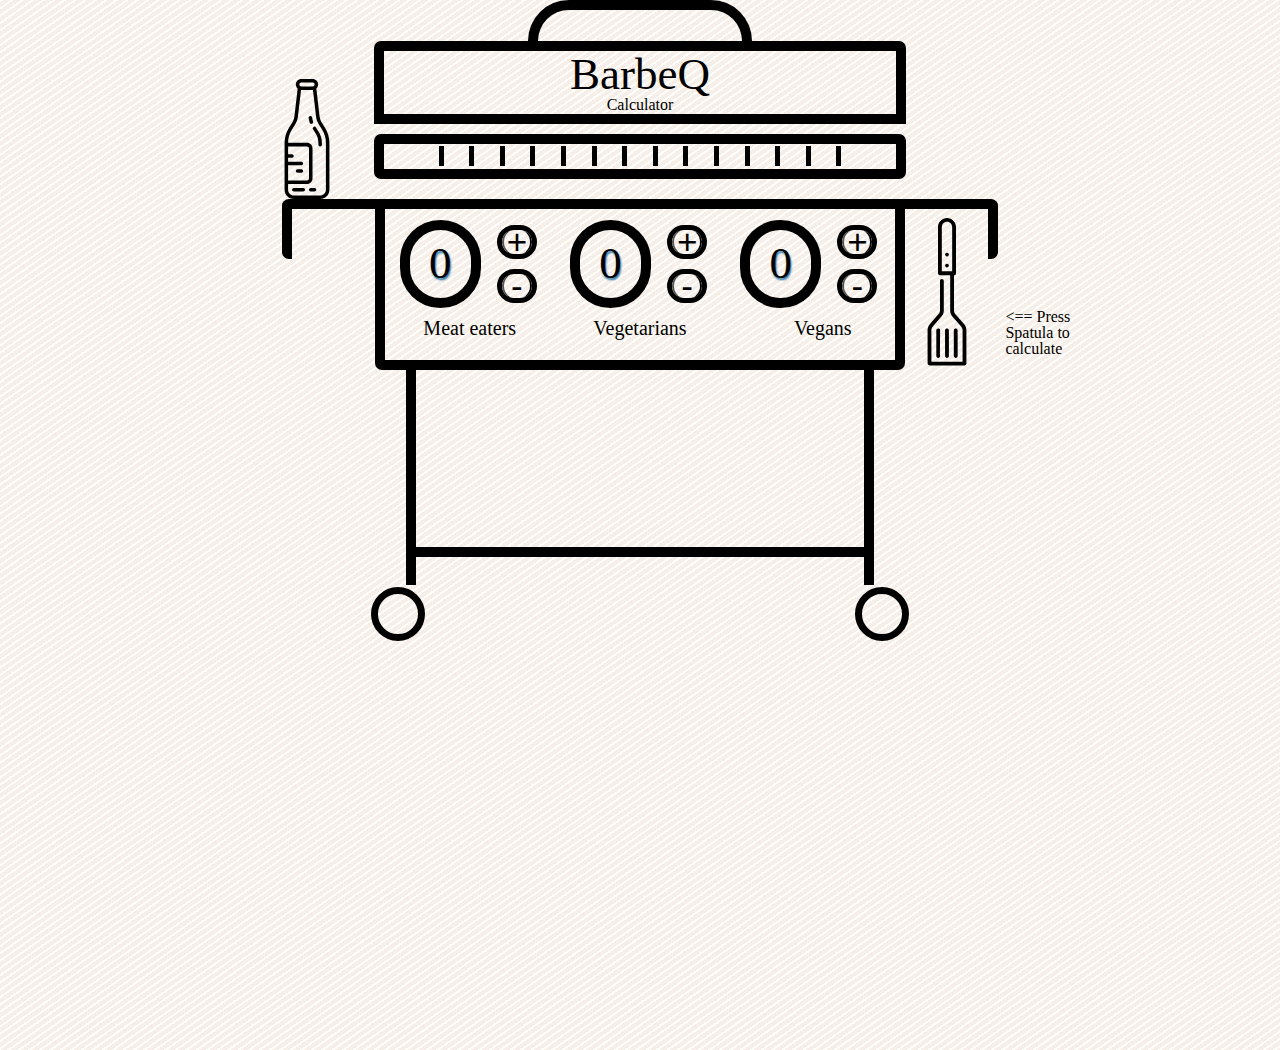
<file: index.html>
<!DOCTYPE html>
<html>
  <head>
    <meta charset="utf-8" />
    <meta http-equiv="X-UA-Compatible" content="IE=edge" />
    <title>Page Title</title>
    <meta name="viewport" content="width=device-width, initial-scale=1" />
    <link rel="stylesheet" type="text/css" media="screen" href="main.css" />
  </head>

  <body>
      <!-- THE GRILL SKELETON -->
    <div class="container">
        <!-- FIRST UPPER COMPONENT OF THE GRILL -->
      <div id="first_part">
        <div id="handle"></div>
        <div id="grill_base">
          <p id="barbeQ">BarbeQ</p>
          <p id="calc">Calculator</p>
        </div>
        <div id="grill">
          <div class="lines lines2"></div>
          <div class="lines"></div>
          <div class="lines"></div>
          <div class="lines"></div>
          <div class="lines"></div>
          <div class="lines"></div>
          <div class="lines"></div>
          <div class="lines"></div>
          <div class="lines"></div>
          <div class="lines"></div>
          <div class="lines"></div>
          <div class="lines"></div>
          <div class="lines"></div>
        </div>
      </div>
      <!-- THE HIDDEN GROCERY LIST  -->
      <div id="the_list">
        <div id="content">
          <div class="list_item">
            <div class="picture_item">
              <img
                class="pic"
                src="./images/meat-slice-silhouette-svgrepo-com.svg"
                height="60"
                alt=""
              />
            </div>
            <div class="text_item">
              <h3>Meat</h3>
              <p><span id="meat_id">300</span>gr</p>
            </div>
          </div>
          <div class="list_item">
            <div class="picture_item">
              <img
                class="pic"
                src="./images/sausage-svgrepo-com.svg"
                alt=""
                height="50"
              />
            </div>
            <div class="text_item">
              <h3>Sausage</h3>
              <p><span id="sausage_id">300</span>stuck</p>
            </div>
          </div>
          <div class="list_item">
            <div class="picture_item">
              <img
                class="pic"
                src="./images/cheese-svgrepo-com.svg"
                height="50"
                alt=""
              />
            </div>
            <div class="text_item">
              <h3>Cheese</h3>
              <p><span class="cheese_id">300</span></p>
            </div>
          </div>
          <div class="list_item">
            <div class="picture_item">
              <img
                class="pic"
                src="./images/steak-svgrepo-com.svg"
                height="60"
                alt=""
              />
            </div>
            <div class="text_item">
              <h3>Tofusteak</h3>
              <p><span id="tofusteak_id">300</span>gr</p>
            </div>
          </div>
          <div class="list_item">
            <div class="picture_item">
              <img
                class="pic"
                src="./images/sausage-svgrepo-com(1).svg"
                height="60"
                alt=""
              />
            </div>
            <div class="text_item">
              <h3>Tofusausage</h3>
              <p><span id="tofusausage_id">300</span>stuck</p>
            </div>
          </div>
          <div class="list_item">
            <div class="picture_item">
              <img
                class="pic"
                src="./images/potatoes-svgrepo-com.svg"
                height="60"
                alt=""
              />
            </div>
            <div class="text_item">
              <h3>Grillpotatoes</h3>
              <p><span id="potatoes_id">0</span>stuck</p>
            </div>
          </div>
          <div class="list_item">
            <div class="picture_item">
              <img
                class="pic"
                src="./images/corn-svgrepo-com.svg"
                height="50"
                alt=""
              />
            </div>
            <div class="text_item">
              <h3>Corn</h3>
              <p><span id="corn_id">300</span>stuck</p>
            </div>
          </div>
          <div class="list_item">
            <div class="picture_item">
              <img
                class="pic"
                src="./images/salad-svgrepo-com.svg"
                height="50"
                alt=""
              />
            </div>
            <div class="text_item">
              <h3>Salad</h3>
              <p><span id="salad_id">300</span>gr</p>
            </div>
          </div>
          <div class="list_item">
            <div class="picture_item">
              <img
                class="pic"
                src="./images/bread-svgrepo-com.svg"
                height="50"
                alt=""
              />
            </div>
            <div class="text_item">
              <h3>Bread</h3>
              <p><span id="bread_id">300</span>stuck</p>
            </div>
          </div>
          <div class="list_item">
            <div class="picture_item">
              <img
                class="pic"
                src="./images/sauces-svgrepo-com.svg"
                height="50"
                alt=""
              />
            </div>
            <div class="text_item">
              <h3>Sauces</h3>
              <p><span id="sauces_id">300</span>stuck of 50ml</p>
            </div>
          </div>
          <div class="list_item">
            <div class="picture_item">
              <img
                class="pic"
                src="./images/restaurant-symbol-of-cutlery-in-a-circle-svgrepo-com.svg"
                height="50"
                alt=""
              />
            </div>

            <div class="text_item">
              <h3>Cutlery</h3>
              <p><span id="cutlery_id">300</span>stuck</p>
            </div>
          </div>
        </div>
      </div>
      <!-- SECOND GRILL COMPONENT(MAIN) -->
      <div id="second_part">
        <div id="handle_left">
          <img
            id="bottle"
            src="./images/bottle-of-beer-svgrepo-com.svg"
            height="120"
            alt=""
          />
        </div>
        <div id="grill_base2">
          <div class="big_square">
            <div class="object">
              <div class="big_circle">
                <p class="Numbers num_meat">0</p>
              </div>
              <div class="small_circle">
                <div class="sm_cirle incr1">
                  <button class="buttons"><span id="hm">+</span></button>
                </div>
                <div class="sm2_cirle incr2">
                  <button class="buttons"><span id="hm">-</span></button>
                </div>
              </div>
            </div>
            <p class="main_text">Meat eaters</p>
          </div>
          <div class="big_square">
            <div class="object">
              <div class="big_circle">
                <p class="Numbers num_veget">0</p>
              </div>
              <div class="small_circle">
                <div class="sm_cirle incr1vg">
                  <button class="buttons"><span id="hm">+</span></button>
                </div>
                <div class="sm2_cirle incr2vg">
                  <button class="buttons"><span id="hm">-</span></button>
                </div>
              </div>
            </div>
            <p class="main_text">Vegetarians</p>
          </div>
          <div class="big_square">
            <div class="object">
              <div class="big_circle">
                <p class="Numbers num_vegan">0</p>
              </div>
              <div class="small_circle">
                <div class="sm_cirle incr1vn">
                  <button class="buttons"><span id="hm">+</span></button>
                </div>
                <div class="sm2_cirle incr2vn">
                  <button class="buttons"><span id="hm">-</span></button>
                </div>
              </div>
            </div>
            <p class="main_text space">Vegans</p>
          </div>
        </div>
        <div id="handle_right">
          <img
            id="spatula"
            src="./images/slotted-spatula-svgrepo-com.svg"
            alt=""
          />
          <div id="spatula_text">
            <p>
              <== Press Spatula to calculate
            </p>
          </div>
        </div>
      </div>
      <!-- THIRD GRILL COMPONENT -->
      <div id="third_part">
          <div id="legs"></div>
        </div>
        <!-- FORTH GRILL COMPONENT -->
      <div id="forth_part">
        <div id="legs1"></div>
      </div>

      <div id="main_wheels">
        <div id="wheels"></div>
        <div id="wheels1"></div>
      </div>
    </div>

    <script src="main.js"></script>
  </body>
</html>
</file>
<file: main.css>
html,
body,
div,
span,
applet,
object,
iframe,
h1,
h2,
h3,
h4,
h5,
h6,
p,
blockquote,
pre,
a,
abbr,
acronym,
address,
big,
cite,
code,
del,
dfn,
em,
img,
ins,
kbd,
q,
s,
samp,
small,
strike,
strong,
sub,
sup,
tt,
var,
b,
u,
i,
center,
dl,
dt,
dd,
ol,
ul,
li,
fieldset,
form,
label,
legend,
table,
caption,
tbody,
tfoot,
thead,
tr,
th,
td,
article,
aside,
canvas,
details,
embed,
figure,
figcaption,
footer,
header,
hgroup,
menu,
nav,
output,
ruby,
section,
summary,
time,
mark,
audio,
video {
    margin: 0;
    padding: 0;
    border: 0;
    font-size: 100%;
    font: inherit;
    vertical-align: baseline;
}

article,
aside,
details,
figcaption,
figure,
footer,
header,
hgroup,
menu,
nav,
section {
    display: block;
}

body {
    line-height: 1;
}

ol,
ul {
    list-style: none;
}

blockquote,
q {
    quotes: none;
}

blockquote:before,
blockquote:after,
q:before,
q:after {
    content: '';
    content: none;
}

table {
    border-collapse: collapse;
    border-spacing: 0;
}




html,
body {
    box-sizing: border-box;
    display: flex;
    flex-direction: column;
    width: 100%;
    height: 1050px;
    align-items: center;
    background: repeating-linear-gradient(145deg, #FFFEFA, #FFFEFA 2px, #F6EFE9 2px, #F6EFE9 6px);

}

.container {
    width: 100%;
    height: 1500px;
    display: flex;
    flex-direction: column;
    height: 100%;
    align-items: center;
    justify-items: flex-start;
    
}

#first_part {
    width: 40%;
    height: 17%;
    display: flex;
    flex-basis: 0 1 justify-content: center;
    flex-direction: column;
    align-items: center;
    margin-bottom: 10px;
    padding: 0;
}

#handle {
    width: 40%;
    height: 25%;
    border: 10px solid black;
    border-radius: 70px 70px 0 0;
    border-bottom: 0;
}

#grill_base {
    width: 100%;
    height: 50%;
    border: 10px solid black;
    border-radius: 7px 7px 0 0;
    margin-bottom: 10px;
    display: flex;
    flex-direction: column;
    justify-content: center;
    align-items: center;
}

#barbeQ {
    font-size: 45px;
    margin: 0;
    padding: 0;

}

#calc {
    font-size: 16px;
    margin: 0;
    padding: 0;
}

#grill {
    width: 100%;
    height: 20%;
    border: 10px solid black;
    border-radius: 7px;
    margin: 0;
    display: flex;
    justify-content: center;
    align-items: center;
    padding: 0;
}

.lines {
    width: 5%;
    height: 80%;
    border-right: 5px solid black;
}

.lines2 {
    border-left: 5px solid black;
}

#second_part {
    width: 56%;
    height: 16%;
    display: flex;
    justify-content: center;
    align-items: flex-start;
    padding: 0;
    margin: 0;

}

#grill_base2 {
    width: 80%;
    height: 90%;
    border: 10px solid black;
    border-radius: 0px 0px 7px 7px;
    position: relative;
    display: flex;
    justify-content: space-around;
    align-items: space-around;
}

#handle_left {
    width: 13%;
    height: 50px;
    border-top: 10px solid black;
    border-left: 10px solid black;
    border-radius: 7px 0px 7px 7px;
    position: relative;
}
#bottle {
    position: absolute;
    left: -45px;
    top: -130px;
}

#handle_right {
    width: 13%;
    height: 50px;
    border-top: 10px solid black;
    border-right: 10px solid black;
    border-radius: 0px 7px 7px 7px;
    position: relative;
    display: flex;
    justify-content: center;
}

.big_square {
    width: 30%;
    margin: 10px 0;
    height: 80%;
    display: flex;
    flex-direction: column;
    justify-content: space-around;
    align-items: space-around;
    text-align: start;
    text-align: center;

}

.space {
    margin-left: 25px;
}

.main_text {
    font-size: 20px;
}

.object {
    width: 100%;
    height: 70%;
    display: flex;
    margin-bottom: 10px;
    justify-content: space-around;
}

.big_circle {
    min-width: 40%;
    height: 80%;
    border: 10px solid black;
    border-radius: 50px;
    display: flex;
    justify-content: center;
    align-items: center;
}

.Numbers {
    font-size: 45px;
    text-shadow: 1px 2px 2px #1C6EA4;
}

.small_circle {
    min-width: 30%;
    height: 65%;
    display: flex;
    flex-direction: column;
    width: 20%;
    justify-items: space-around;
    align-items: center;
}

.sm_cirle {
    min-width: 50%;
    min-height: 45%;
    border: 5px solid black;
    border-radius: 50px;
    margin: 10%;
    display: flex;
    justify-content: center;
    align-items: center;
    overflow: hidden;
}

.sm2_cirle {
    min-width: 50%;
    min-height: 45%;
    border: 5px solid black;
    border-radius: 50px;
    margin: 10%;
    display: flex;
    justify-content: center;
    align-items: center;
    overflow: hidden;
}

.buttons {
    overflow: hidden;
    width: 30px;
    height: 30px;
    border-radius: 40px;
    display: flex;
    flex-direction: column;
    justify-content: center;
    align-items: center;
    background: none;
    
}
#hm {
font-size: 35px;
color: black;
}

#third_part {
    width: 50%;
    height: 17%;
    display: flex;
    justify-content: center;
    align-items: flex-start;
    padding: 0;

}

#forth_part {
    width: 50%;
    height: 4%;
    display: flex;
    justify-content: center;
    align-items: flex-start;
    margin: 0;
    padding: 0;

}

#legs {
    width: 70%;
    height: 180px;
    border: 10px solid black;
    border-top: 0;

}

#legs1 {
    width: 70%;
    height: 40px;
    border: 10px solid black;
    border-top: 0;
    border-bottom: 0;


}

#main_wheels {
    width: 42%;
    display: flex;
    justify-content: space-between;

}

#wheels {
    width: 40px;
    height: 40px;
    border: 7px solid black;
    border-radius: 40px;
}

#wheels1 {
    width: 40px;
    height: 40px;
    border: 7px solid black;
    border-radius: 40px;
}

#spatula {
    transform: rotateZ(135deg);
    position: absolute;
    top: 30px;
    height: 120px;
}

#spatula_text {
    position: absolute;
    top: 100px;
    left: 100px;
    width: 100px;
}

#the_list {
    width: 40%;
    height: 0;
    opacity: 0;
    display: flex;
    justify-content: center;
    flex-direction: column;
    align-items: center;
    margin-bottom: 10px;
    padding: 0;
    -webkit-transition: height 2s, opacity 4s ease-in-out;
    transition: height 2s, opacity 3s ease-in-out;

}

#content {

    width: 100%;
    height: 100%;
    border: 10px solid black;
    display: flex;
    flex-wrap: wrap;
    justify-content: space-around;
    align-content: space-around;
   background: repeating-linear-gradient(145deg, #FFFEFA, #FFFEFA 2px, #F6EFE9 2px, #F6EFE9 6px);

}

.list_item {
    width: 45%;
    height: 14%;
    border: 2px solid black;
    display: flex;
    justify-content: space-between;
    align-items: center;

}

.disp {
    display: none;
}

.picture_item {
    width: 30%;
    height: 95%;
    border: 1px solid black;
    display: flex;
    justify-content: center;
    align-items: center;
}

.text_item {
    width: 68%;
    height: 95%;
    border: 1px solid black;
    display: flex;
    flex-direction: column;
    justify-content: center;
    align-items: center;
    padding: 0;

}

.pic {
    width: 90%;
    height: 90%;
}

h3 {
    font-size: 16px;
    text-decoration: underline;
    font-weight: 700;
    margin: 0;
    padding: 0;
    margin-bottom: 5px;
}

p {
    margin: 0;
    padding: 0;
}
.toggle {
    height: 38%;
    opacity: 1;
}
</file>
